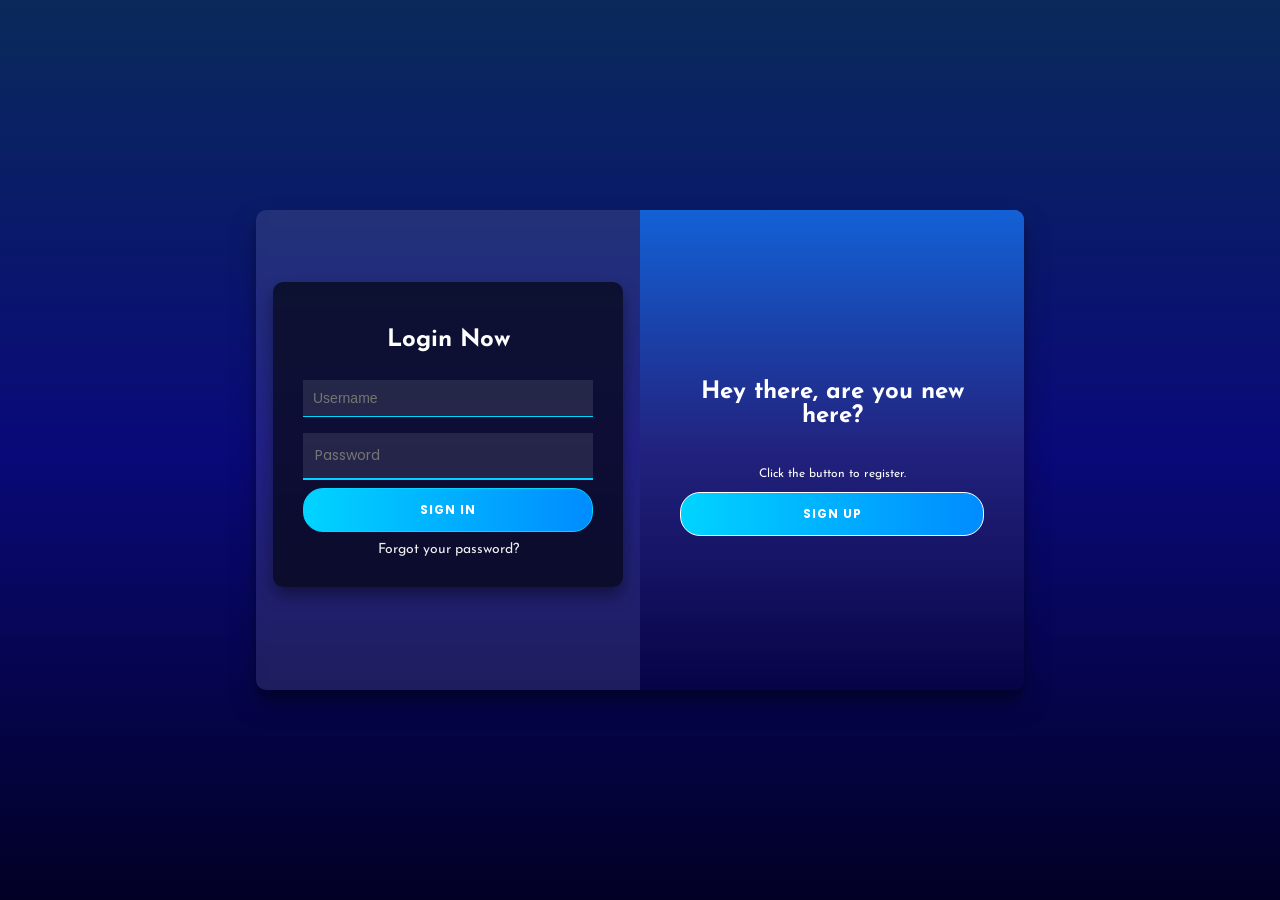
<file: login.html>
<!DOCTYPE html>
<html lang="en">
<head>
  <meta charset="UTF-8">
  <meta name="viewport" content="width=device-width, initial-scale=1.0">
  <title>AEDA-Login/Sign-up</title>
  <link rel="icon" href="images/AEDA.png">
  <link rel="stylesheet" href="css/loginstyle.css">
</head>
<body>
  <div class="container" id="container">
    <!-- Login Section -->
    <div class="form-container login-container">
      <form id="login-form" action="#">
        <h1>Login Now</h1>
        <input type="text" id="login_username" placeholder="Username" required />
        <input type="password" id="login_password" placeholder="Password" required />
        <button type="submit">Sign In</button>
        <a href="#">Forgot your password?</a>
      </form>
    </div>

    <!-- Sign Up Section -->
    <div class="form-container sign-up-container">
      <form id="signup-form" action="#">
        <h1>Register Now</h1>
        <input type="text" id="signup_username" placeholder="Username" required />
        <input type="password" id="signup_password" placeholder="Password" required />
        <input type="password" id="signup_password_re" placeholder="Re-enter password" required />
        <button type="submit">Sign Up</button>
      </form>
    </div>

    <!-- Overlay Section -->
    <div class="overlay-container">
      <div class="overlay">
        <div class="overlay-panel overlay-left">
          <h1>Do you have an account already?</h1>
          <p>Click the button to log in.</p>
          <button class="ghost" id="signIn">Sign In</button>
        </div>
        <div class="overlay-panel overlay-right">
          <h1>Hey there, are you new here?</h1>
          <p>Click the button to register.</p>
          <button class="ghost" id="signUp">Sign Up</button>
        </div>
      </div>
    </div>
  </div>

  <script src="js/main.js"></script>
  <script src="js/auth.js"></script>
</body>
</html>
</file>
<file: css/loginstyle.css>
@import url('https://fonts.googleapis.com/css2?family=Poppins:ital,wght@0,100;0,200;0,300;0,400;0,500;0,600;0,700;0,800;0,900;1,100;1,200;1,300;1,400;1,500;1,600;1,700;1,800;1,900&display=swap');
@import url('https://fonts.googleapis.com/css?family=Josefin+Sans&display=swap');


* {
  box-sizing: border-box;
}

body {
  font-family: 'Arial', sans-serif;
  background: linear-gradient(to top, #020024, #090979, #0a2a5a);
  display: flex;
  justify-content: center;
  align-items: center;
  height: 100vh;
  margin: 0;
  font-family: "Josefin Sans";

}

/* Login Form Styles */
form {
  background: rgba(0, 0, 0, 0.6); /* Semi-transparent dark background */
  border-radius: 10px; 
  padding: 30px; 
  width: 350px;
  max-width: 100%;
  margin: auto;
  box-shadow: 0 8px 16px rgba(0, 0, 0, 0.4);
}
h1 {
  font-size: 24px;
  font-weight: bold;
  color: #ffffff; /* Bright white text */
  text-align: center;
  margin-bottom: 20px;
}
input[type="email"], input[type="password"] {
  width: 100%;
  padding: 12px;
  margin: 8px 0;
  border: none;
  border-bottom: 2px solid #00d4ff; /* Cyan border */
  background-color: rgba(255, 255, 255, 0.1); /* Transparent input fields */
  color: white;
  font-size: 14px;
  outline: none;
  font-family: "Poppins";
  transition: border-color 0.3s;
}

input[type="email"]:focus, input[type="password"]:focus {
  border-bottom: 2px solid #00bfff; /* Bright cyan on focus */
}

a {
  color: #f0f0f0; /* Change to a light or cyan color for visibility */
  text-decoration: none;
  font-size: 14px;
  display: block;
  text-align: center;
  margin-top: 10px;
}

a:hover {
  text-decoration: none;
  color: #ff0000; /* Lighter cyan on hover */
}

p {
  text-align: center;
  color: #ffffff;
  font-size: 12px;
  margin-top: 20px;
}

button {
  width: 100%;
  border-radius: 20px;
  border: 1px solid #00d4ff; /* Cyan accent */
  background: linear-gradient(to right, #00d4ff, #008cff); /* Gradient for buttons */
  color: #ffffff;
  font-size: 12px;
  font-family: "Poppins";
  font-weight: bold;
  padding: 12px 45px;
  letter-spacing: 1px;
  text-transform: uppercase;
  transition: transform 80ms ease-in;
}
button:hover {
  background: #0096c7; /* Darker cyan on hover */
}
button.ghost {
  background-color: transparent;
  border-color: #ffffff; /* White border for ghost button */
  color: #ffffff;
}

.container {
  background-color: rgba(255, 255, 255, 0.1); /* Transparent white background */
  backdrop-filter: blur(5px); /* Blurred glass effect */
  border-radius: 10px;
  box-shadow: 0 14px 28px rgba(0, 0, 0, 0.25), 0 10px 10px rgba(0, 0, 0, 0.22);
  position: relative;
  overflow: hidden;
  width: 768px;
  max-width: 100%;
  min-height: 480px;
}

.form-container {
  position: absolute;
  top: 0;
  height: 100%;
  transition: all 0.6s ease-in-out;
}
#login-form, #signup-form {
  margin-top: 4.5rem;
}

.sign-up-container {
  left: 50%;
  width: 50%;
  opacity: 0;
  z-index: 1;
}

.login-container {
  left: 0;
  width: 50%;
  z-index: 2;
}

.overlay-container {
  background: linear-gradient(to top, #070347, #22227e, #1361d6);
  position: absolute;
  top: 0;
  left: 50%;
  width: 50%;
  height: 100%;
  overflow: hidden;
  z-index: 100;
}

.overlay {
  background: linear-gradient(to top, #070347, #22227e, #1361d6); /* Cyan gradient for overlay */
  color: #ffffff;
  position: relative;
  left: -100%;
  height: 100%;
  width: 200%;
  transition: transform 0.6s ease-in-out;
}

.overlay-panel {
  position: absolute;
  display: flex;
  justify-content: center;
  align-items: center;
  flex-direction: column;
  padding: 0 40px;
  text-align: center;
  top: 0;
  height: 100%;
  width: 50%;
  transform: translateX(0);
  transition: transform 0.6s ease-in-out;
}

.overlay-left {
  background: linear-gradient(to top, #070347, #22227e, #1361d6);
  transform: translateX(-20%);
}

.overlay-right {
  background: linear-gradient(to top, #070347, #22227e, #1361d6);
  right: 0;
  transform: translateX(0);
}

/* Animation for showing the Sign Up form */
.container.right-panel-active .sign-up-container {
  transform: translateX(-100%);
  opacity: 1;
  z-index: 5;
}

.container.right-panel-active .login-container {
  transform: translateX(100%);
}

.container.right-panel-active .overlay {
  transform: translateX(50%);
}

.container.right-panel-active .overlay-left {
  transform: translateX(0);
}

.container.right-panel-active .overlay-right {
  transform: translateX(20%);
}

/* Input Styles */
input {
  background-color: rgba(255, 255, 255, 0.1); /* Transparent input fields */
  border: none;
  border-bottom: 1px solid #00d4ff; /* Cyan border for inputs */
  color: white;
  padding: 10px;
  margin: 8px 0;
  width: 100%;
  outline: none;
  font-size: 14px;
}

input:focus {
  border-bottom: 1px solid #00d4ff; /* Brighter cyan focus */
}
</file>
